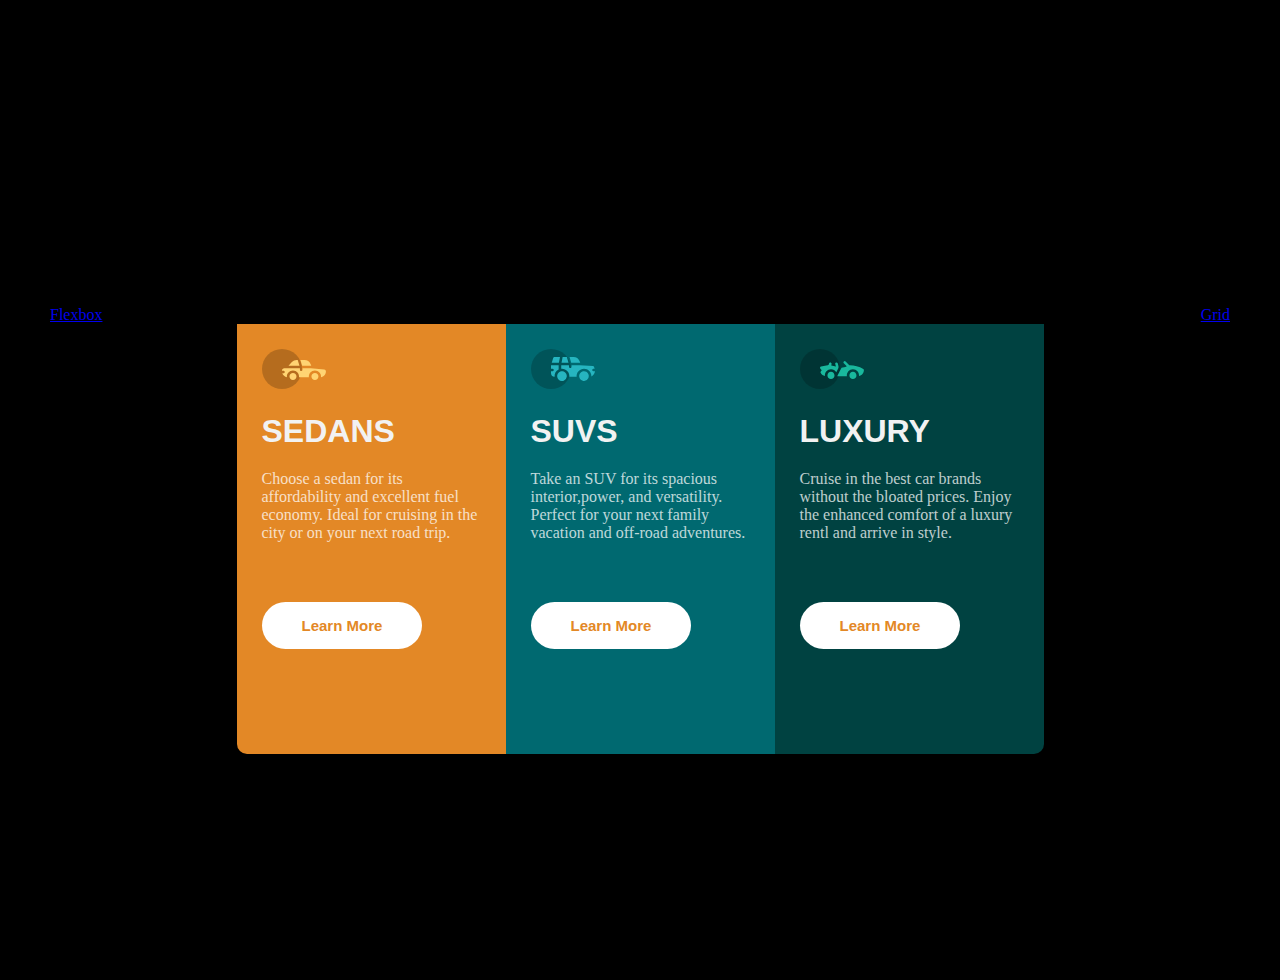
<file: grid/index.html>
<!DOCTYPE html>
<html lang="en">
<head>
    <meta charset="UTF-8">
    <meta http-equiv="X-UA-Compatible" content="IE=edge">
    <meta name="viewport" content="width=device-width, initial-scale=1.0">
    <link rel="stylesheet" href="style.css">
    <title>Layout</title>
</head>
<body style="background-color: black;">
    <nav>
        <a href="index.html">Flexbox</a>
        <a href="grid.html">Grid</a>
    </nav>
    <div class="box-container">
        <div class="box box1">
            <div class="content">
               <img src="images/icon-sedans.svg" alt="">
                <h1>SEDANS</h1>
                <p>Choose a sedan for its affordability and excellent fuel 
                    economy. Ideal for cruising in the city or on your next road trip.</p>
                    <button class="btn btn1">Learn More</button>
            </div>
        </div>
        <div class="box box2">
            <div class="content">
                <img src="images/icon-suvs.svg" alt="">
                <h1>SUVS</h1>
                <p>Take an SUV for its spacious interior,power, and versatility.
                    Perfect for your next family vacation and off-road adventures.</p>
                    <button class="btn btn1">Learn More</button>
            </div>
        </div>
        <div class="box box3">
            <div class="content">
                <img src="images/icon-luxury.svg" alt="">
                <h1>LUXURY</h1>
                <p>Cruise in the best car brands without the bloated prices.
                    Enjoy the enhanced comfort of a luxury rentl and arrive in style.</p>
                    <button class="btn btn1">Learn More</button>
            </div>
        </div>

    </div>
</body>
</html>
</file>
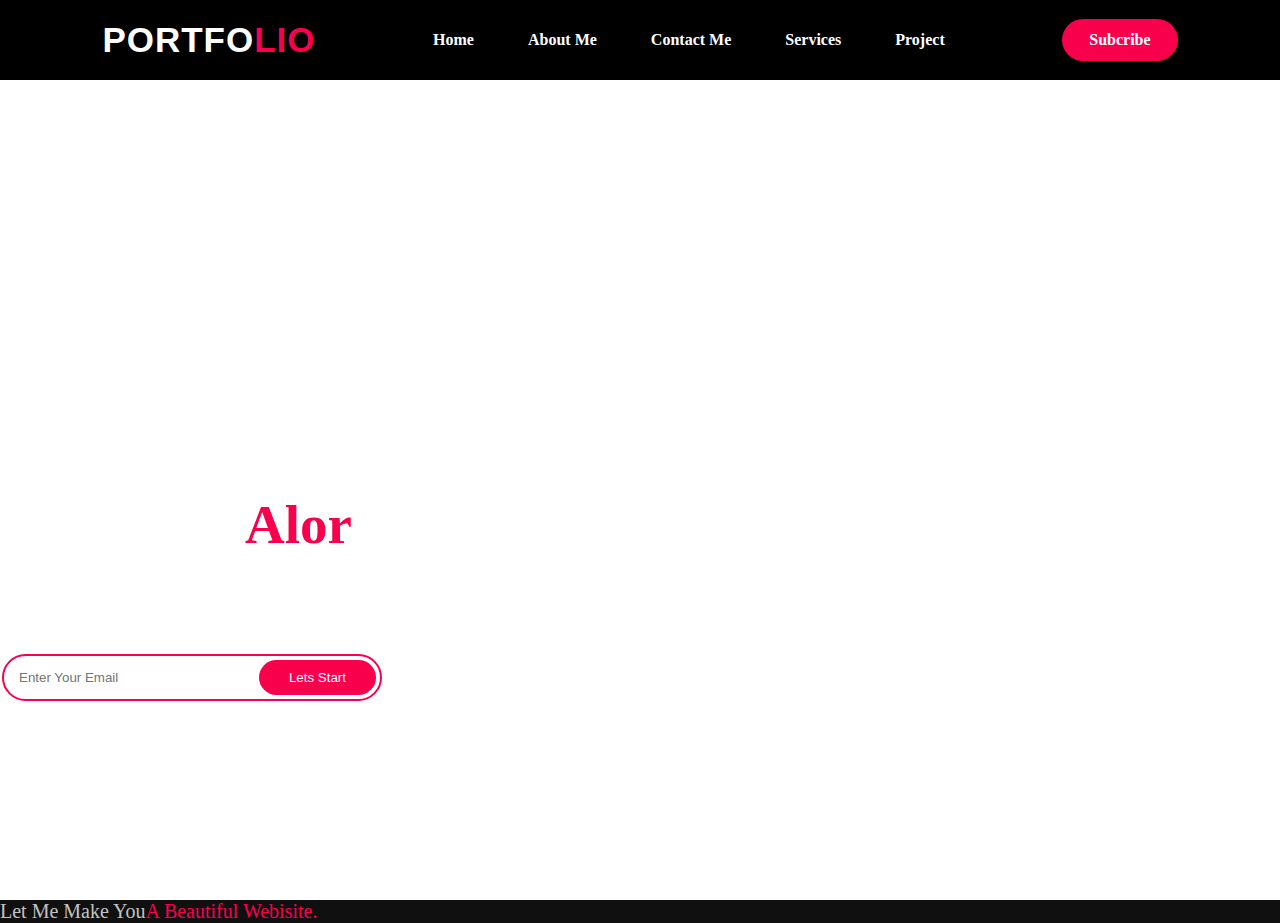
<file: week 3 css/index.html>
<!DOCTYPE html>
<html lang="en">
<head>
    <meta charset="UTF-8">
    <meta http-equiv="X-UA-Compatible" content="IE=edge">
    <meta name="viewport" content="width=device-width, initial-scale=1.0">
    <link rel="stylesheet" href="style.css">
    <title>Portfolio</title>
    <link rel="stylesheet" href="https://cdnjs.cloudflare.com/ajax/libs/font-awesome/4.7.0/css/font-awesome.css" integrity="sha512-5A8nwdMOWrSz20fDsjczgUidUBR8liPYU+WymTZP1lmY9G6Oc7HlZv156XqnsgNUzTyMefFTcsFH/tnJE/+xBg==" crossorigin="anonymous" referrerpolicy="no-referrer" />
</head>
<div class="hero">
<body>
        <nav>
            <h2 class="logo">Portfo<span>lio</span></h2>
                <ul>
                    <li><a href="index.html">Home</a></li>
                    <li><a href="about me.html">About Me</a></li>
                    <li><a href="contact.html">Contact Me</a></li>
                    <li><a href="services.html">Services</a></li>
                    <li><a href="project.html">Project</a></li>
                </ul>
                <a href="#" class="btn">Subcribe</a>
        </nav>
        <div class="content">
            <h4>Hello, my name is</h4>
            <h1>Stephanie <span> Alor</span></h1>
            <h3>I'am a Web Developer.</h3>
            <div class="newsletter">
                <form>
                    <input type="email" name="email" id="email" placeholder="Enter Your Email">
                    <input type="submit" name="submit" value="Lets Start">
                    
                </form>
               
            </div>
            

        </div>
    </div>
    <footer>
        <p>Let Me Make You<span>A Beautiful Webisite.</span> </p>
    </footer>
        
    </body>
           
</html>
</file>
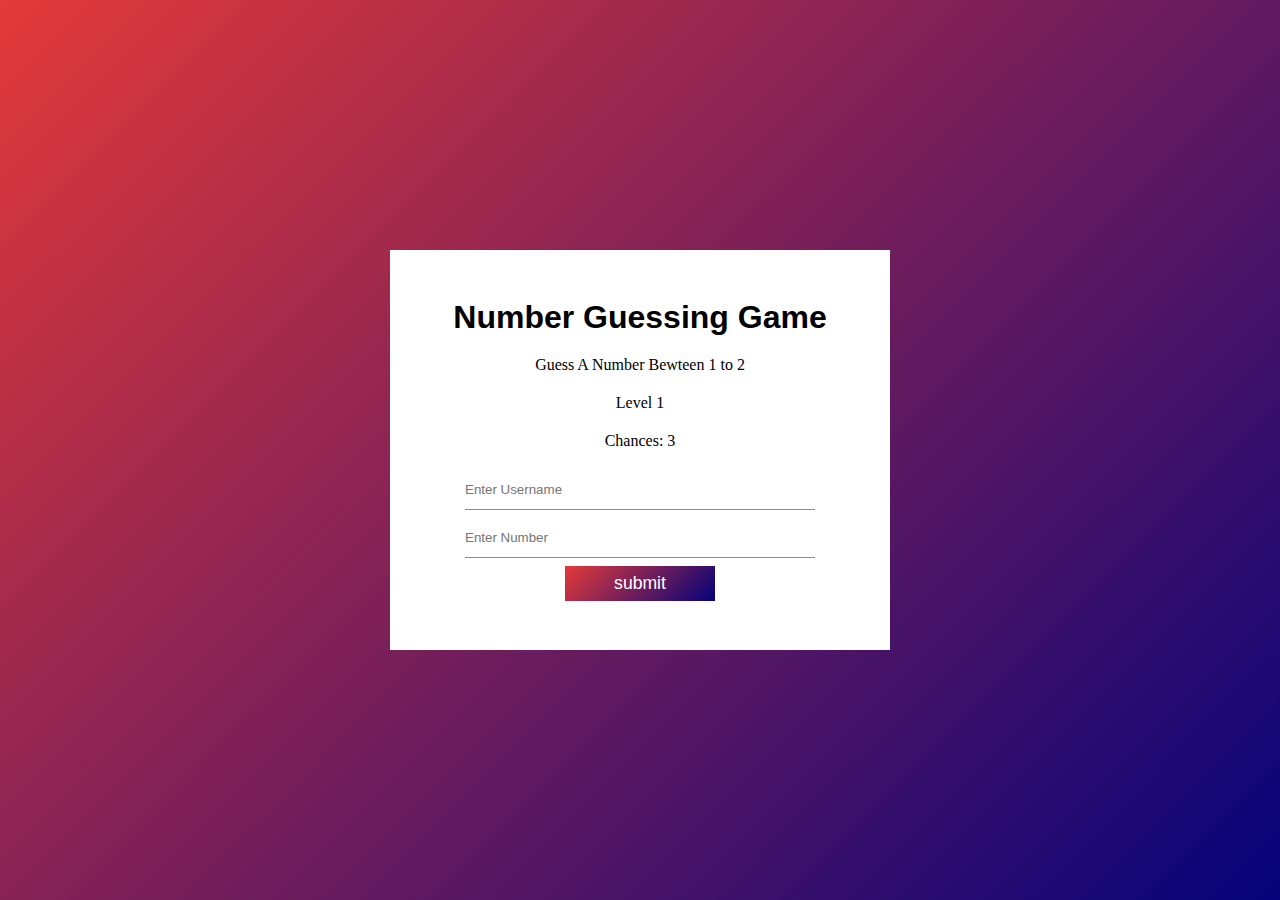
<file: week 4-tsk/index.html>
<!DOCTYPE html>
<html lang="en">
<head>
    <meta charset="UTF-8">
    <meta http-equiv="X-UA-Compatible" content="IE=edge">
    <meta name="viewport" content="width=device-width, initial-scale=1.0">
    <link rel="stylesheet" href="style.css">
    <title>Number Games</title>
</head>
<body>
    <div class="main center">
        <div class="box center">
            <h1>Number Guessing Game</h1>
            <p id="rule">Guess A Number Bewteen 1 to 2</p>
            <p id="level">Level 1</p>
            <P id="chancesTxt">Chances: 3</P>
            <form action="" class="center">
                <input type="text" id="name" maxlength="16" placeholder="Enter Username" required>
                <input type="text" id="num" maxlength="1" placeholder="Enter Number" required>
                <button class="btn" id="submit-btn">submit</button>
            </form>
        </div>
    </div>
    <script src="main.js"></script>  
      
</body>
</html>
</file>
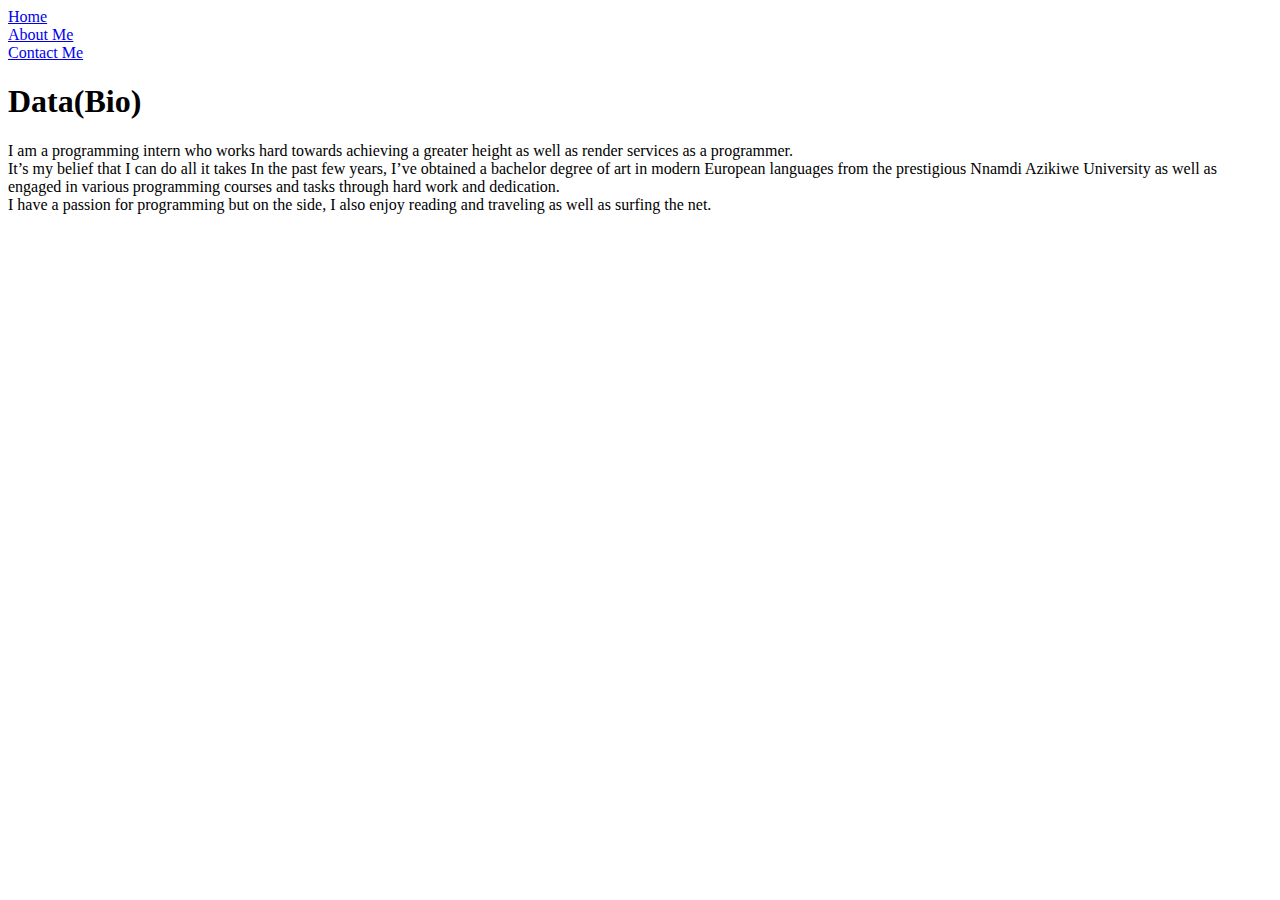
<file: Week 5 tsk/public/index.html>
<!DOCTYPE html>
<html lang="en">
  <head>
    <meta charset="UTF-8" />
    <meta http-equiv="X-UA-Compatible" content="IE=edge" />
    <meta name="viewport" content="width=device-width, initial-scale=1.0" />
    <title>Home</title>
  </head>
  <body>
    <a href="/index.html">Home</a>
    <br>
    <a href="/about.html">About Me</a>
    <br>
    <a href="/contact.html">Contact Me</a>
    
    <h1>Data(Bio)</h1>
    <p>I am a programming intern who works hard towards achieving a greater height as
         well as render services as a programmer. 
         <br>
        It’s my belief that I can do all it takes In the past few years, I’ve obtained a bachelor degree of art in modern European languages
         from the prestigious Nnamdi Azikiwe University as well as engaged in various programming
          courses and tasks through hard work and dedication.
          <br>
        I have a passion for programming but on the side, I also enjoy reading and traveling as well
         as surfing the net.
        
    </p>
  </body>
</html>
</file>
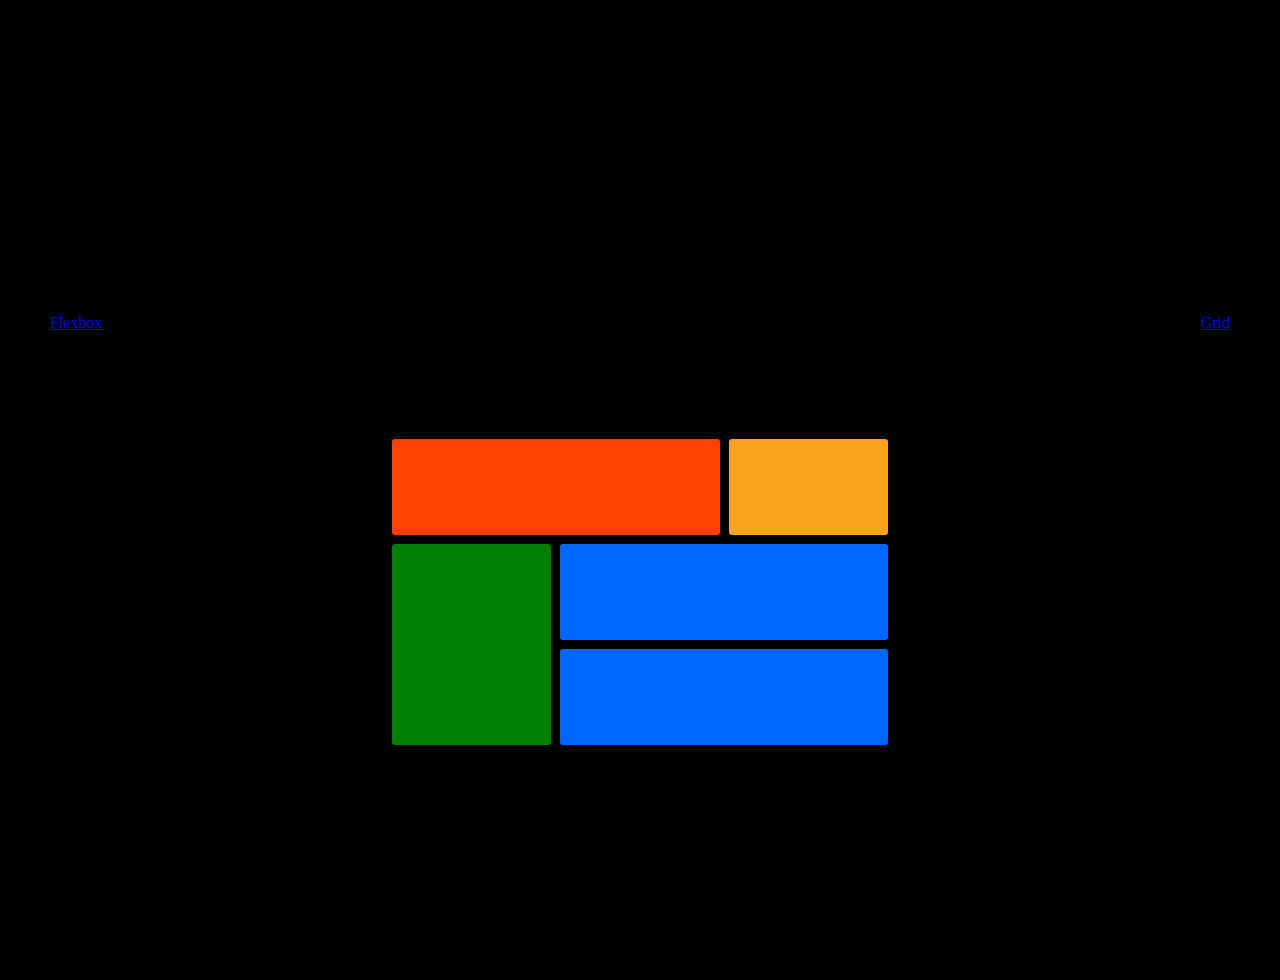
<file: grid/grid.html>
<!DOCTYPE html>
<html lang="en">
<head>
    <meta charset="UTF-8">
    <meta http-equiv="X-UA-Compatible" content="IE=edge">
    <meta name="viewport" content="width=device-width, initial-scale=1.0">
    <link rel="stylesheet" href="style.css">
    <title>Grid-layout</title>
</head>
<body style="background-color: black;">
    <nav>
        <a href="index.html">Flexbox</a>
        <a href="grid.html">Grid</a>
    </nav>
    <div class="wrapper">
        <div class="one"></div>
        <div class="two"></div>
        <div class="three"></div>
        <div class="four"></div>
        <div class="five"></div>
    </div>
</body>
</html>
</file>
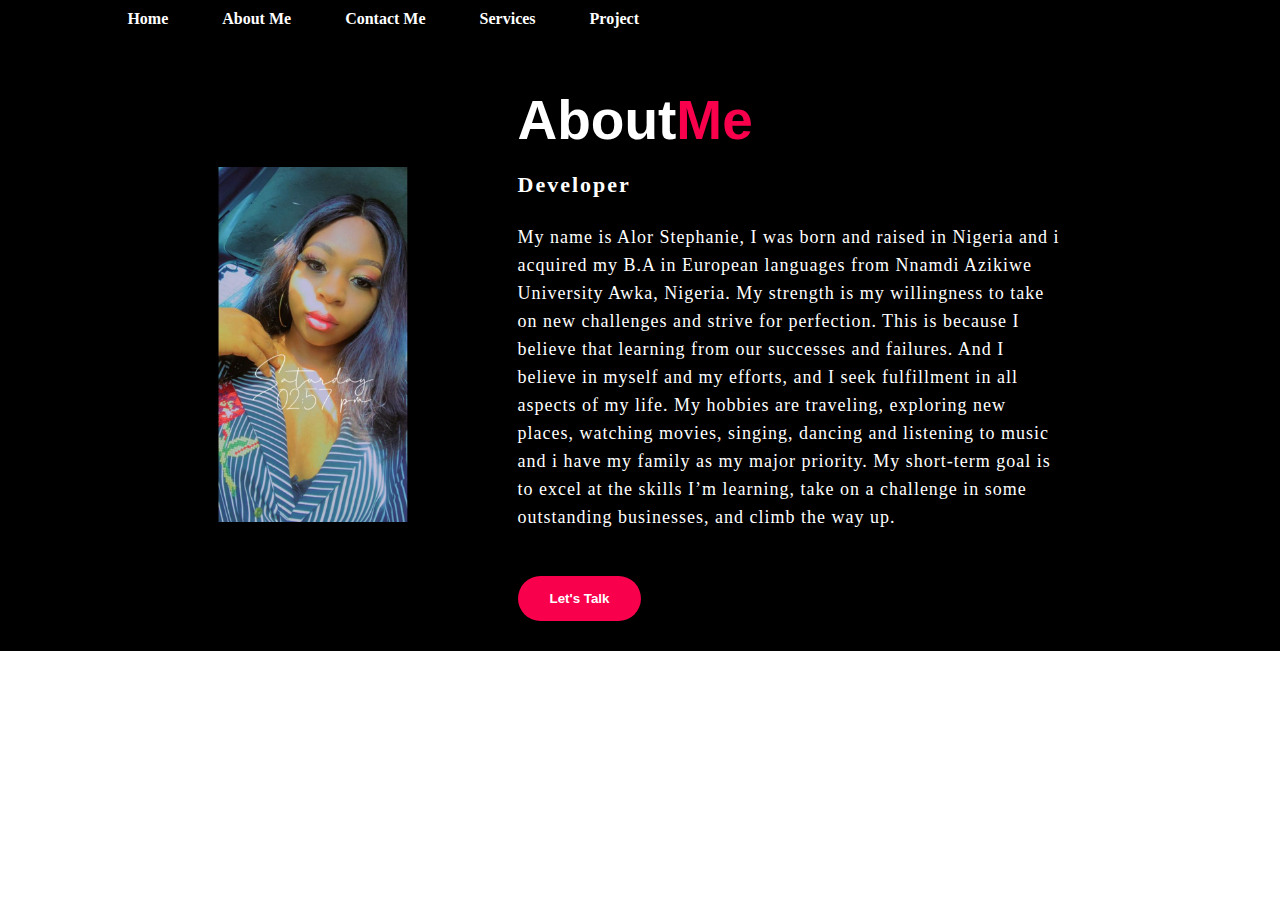
<file: week 3 css/about me.html>
<!DOCTYPE html>
<html lang="en">
<head>
    <meta charset="UTF-8">
    <meta http-equiv="X-UA-Compatible" content="IE=edge">
    <meta name="viewport" content="width=device-width, initial-scale=1.0">
    <link rel="stylesheet" href="style.css">
    <link rel="stylesheet" href="https://cdnjs.cloudflare.com/ajax/libs/font-awesome/4.7.0/css/font-awesome.css" integrity="sha512-5A8nwdMOWrSz20fDsjczgUidUBR8liPYU+WymTZP1lmY9G6Oc7HlZv156XqnsgNUzTyMefFTcsFH/tnJE/+xBg==" crossorigin="anonymous" referrerpolicy="no-referrer" />
    <title>About me</title>
</head>
<body>
        <nav>
        <ul>
            <li><a href="index.html">Home</a></li>
            <li><a href="about me.html">About Me</a></li>
            <li><a href="contact.html">Contact Me</a></li>
            <li><a href="services.html">Services</a></li>
            <li><a href="project.html">Project</a></li>
        </ul>
    </nav>
        
    </div>
    <section class="about">
        <div class="main">
            <img src="img/stefniey.JPG">
            <div class="about-txt">
                <h2>About<span>Me</span></h2>
                <h5>Developer</h5>
                <p>My name is Alor Stephanie,
                    I was born and raised in  Nigeria and i acquired my B.A in European languages from Nnamdi Azikiwe University Awka, Nigeria.
                    My strength is my willingness to take on new challenges and strive for perfection. This is because I believe that learning from our successes and failures. And I believe in myself and my efforts, and I seek fulfillment in all aspects of my life.
                    My hobbies are traveling, exploring new places, watching movies, singing, dancing and listening to music and i have my family as my major priority.
                    My short-term goal is to excel at the skills I’m learning, take on a challenge in some outstanding businesses, and climb the way up. </p>
                    <button type="button">Let's Talk</button>
        </div>
            </div>
    </section>
</body>
</html>
</file>
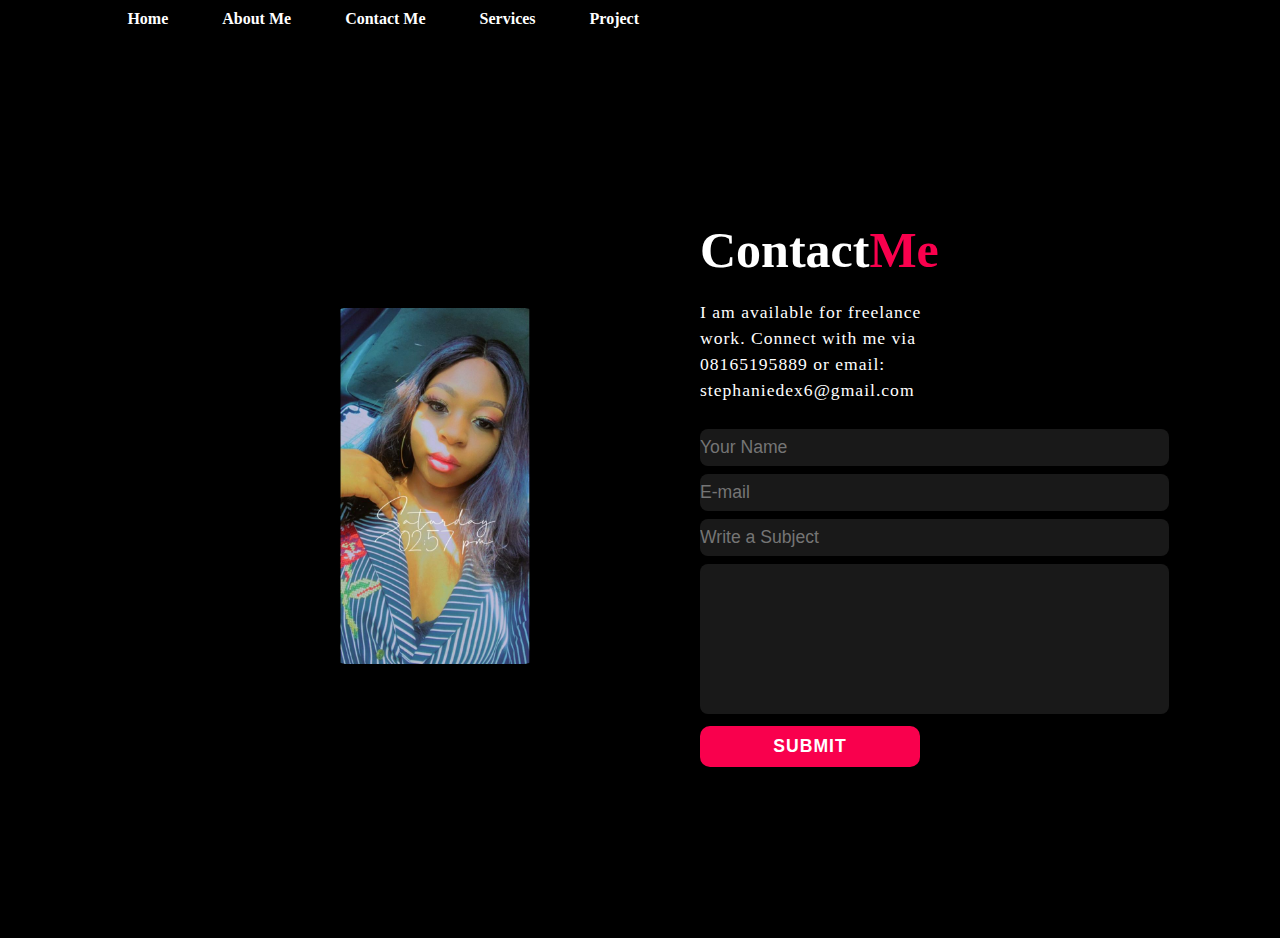
<file: week 3 css/contact.html>
<!DOCTYPE html>
<html lang="en">
<head>
<meta name="viewport" content="width=device-width, initial-scale=1.0">
<link rel="stylesheet" href="style.css">
<link rel="stylesheet" href="https://cdnjs.cloudflare.com/ajax/libs/font-awesome/4.7.0/css/font-awesome.css" integrity="sha512-5A8nwdMOWrSz20fDsjczgUidUBR8liPYU+WymTZP1lmY9G6Oc7HlZv156XqnsgNUzTyMefFTcsFH/tnJE/+xBg==" crossorigin="anonymous" referrerpolicy="no-referrer" />
<title>Contact me</title>
</head>
<body>
        <nav>
        <ul>
            <li> <a href="index.html">Home</a></li>
            <li> <a href="about me.html">About me</a></li>
            <li> <a href="contact.html">Contact me</a></li>
            <li> <a href="services.html">Services</a></li>
            <li> <a href="project.html">Project</a></li>
        </ul>
    </nav>

    </div>
   
<section class="contact">
    <div class="contact-form">
            <h1>Contact<span>Me</span></h1>
        <p>I am available for freelance work. Connect with 
            me via 08165195889 or email: stephaniedex6@gmail.com</p>
            <form action="">
                <input type="" placeholder="Your Name" required>
                <input type="email" name="email" id="" placeholder="E-mail" required>
                <input type="" placeholder="Write a Subject" required>
                <textarea name="" id="" cols="30" rows="10" placeholder="Your message" required>
                </textarea>
                <input type="Submit" name="" value="Submit" class="btn">
        
            </form>
    </div>
    <div class="contact-img">
        <img src="img/stefniey.JPG" alt="">

    </div>

</section>

</body>
</html>
</file>
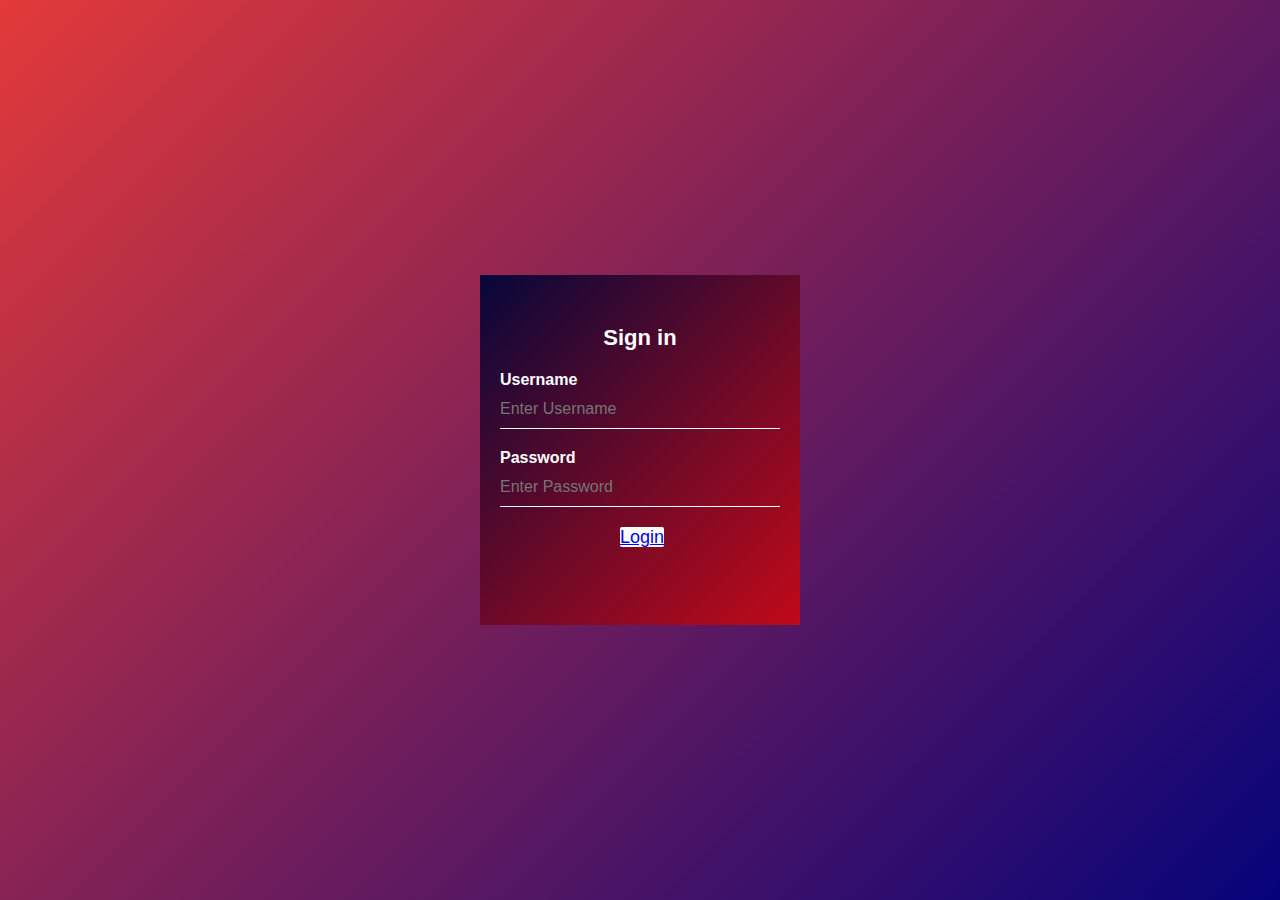
<file: week 3 task b/login.html>
<!DOCTYPE html>
<html lang="en">
<head>
    <title>login form </title>
    <link rel="stylesheet" href="style.css">
<body>
    <div class="loginbox">
        <h1>Sign in</h1>
        <form>
            <p>Username</p>
            <input type="text" name="" placeholder="Enter Username">
            <p>Password</p>
            <input type="password" name="" placeholder="Enter Password">
            <a href="successful.html" >Login</a>
        </form>

    </div>
    
</body>
</html>
</file>
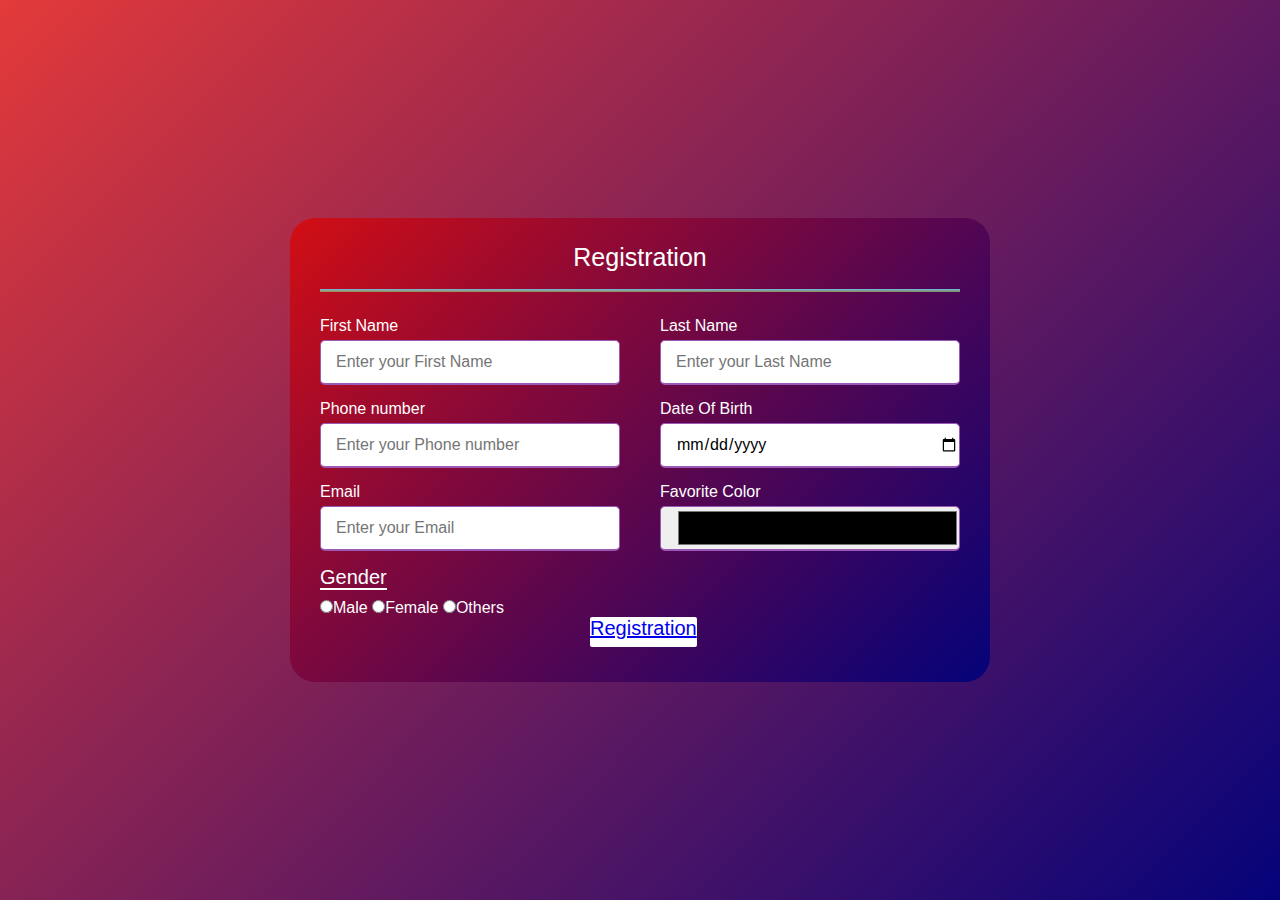
<file: week 3 task b/reg.html>
<!DOCTYPE html>
<html lang="en">
<head>
    <meta charset="UTF-8">
    <meta http-equiv="X-UA-Compatible" content="IE=edge">
    <meta name="viewport" content="width=device-width, initial-scale=1.0">
    <link rel="stylesheet" href="style.css">
    <title>Register form</title>
</head>
<body>
    <div class="container">
        <div class="heading">Registration</div>
        <form action="#">
            <div class="card-details">
                <div class="card-box">
                    <span class="details">First Name</span>
                    <input type="text" placeholder="Enter your First Name">
                </div>
                <div class="card-box">
                    <span class="details">Last Name</span>
                    <input type="text" placeholder="Enter your Last Name">
                </div>
                <div class="card-box">
                    <span class="details">Phone number</span>
                    <input type="type" placeholder="Enter your Phone number">
                   
                </div>
                <div class="card-box">
                    <span class="details">Date Of Birth</span>
                    <input type="date" placeholder="Enter your Date Of Birth">
                </div>
                <div class="card-box">
                    <span class="details">Email</span>
                    <input type="text" placeholder="Enter your Email">
                </div>
                <div class="card-box">
                    <span class="details">Favorite Color</span>
                    <input type="color" placeholder="Enter your Favorite Color">
                </div>
                        <div>
                            <div class="circal-form">
                                <span class="circal-title">Gender</span>      
                                <div class="category">
                                    <input type="radio" name="gender">Male

                                    <input type="radio" name="gender">Female

                                    <input type="radio" name="gender">Others

                                    <div>
                                        <div>
                                            <div class="button">
                                                <a href="login.html">Registration</a>
                                            </div>                  
                                            
            </div>
        </form>
    </div>
    
</body>
</html>
</file>
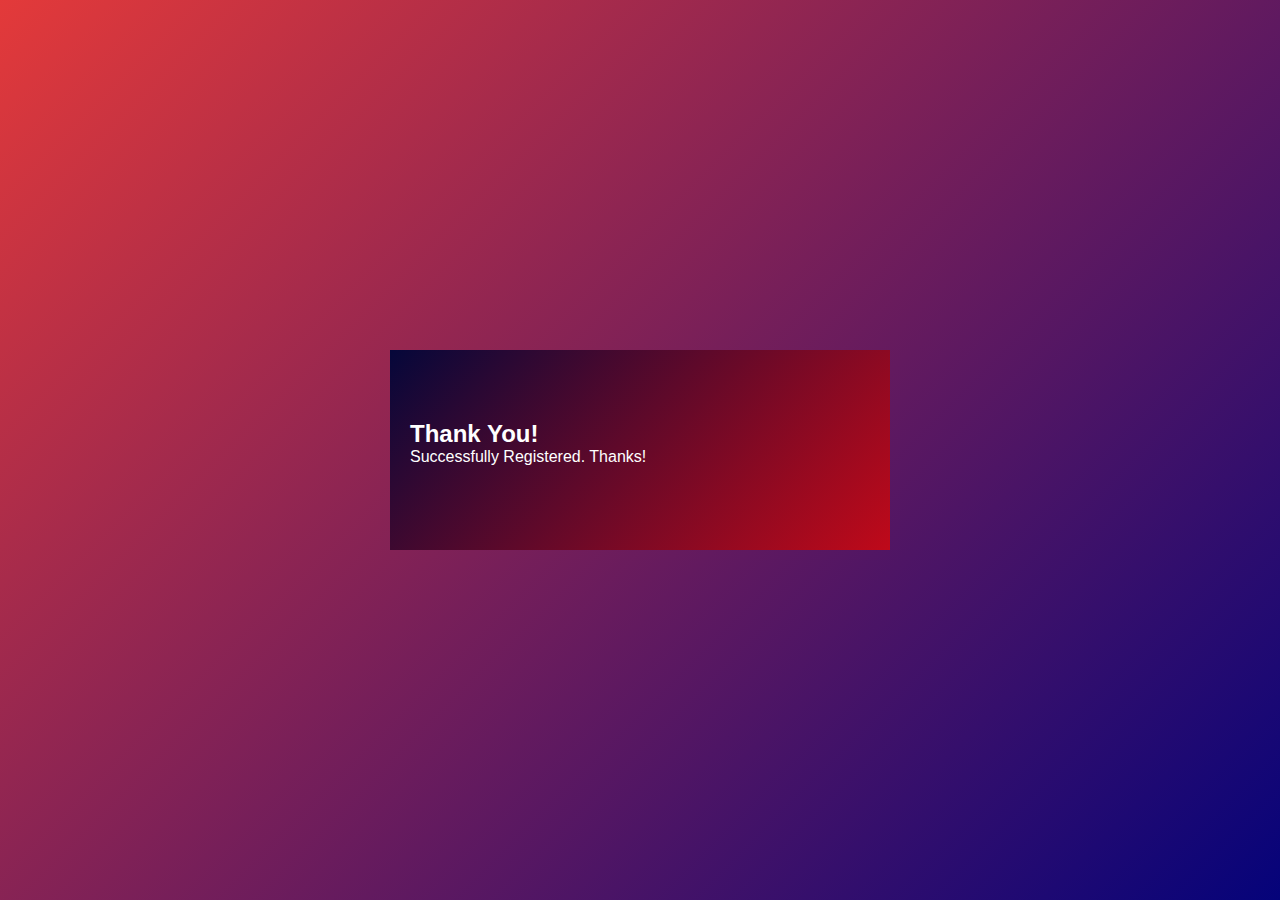
<file: week 3 task b/successful.html>
<!DOCTYPE html>
<html lang="en">
<head>
    <meta charset="UTF-8">
    <meta http-equiv="X-UA-Compatible" content="IE=edge">
    <meta name="viewport" content="width=device-width, initial-scale=1.0">
    <link rel="stylesheet" href="style.css">
    <title>Successful Registration</title>
</head>
<body>
    <div class="pop">
            <h2>Thank You!</h2>
            <p>Successfully Registered. Thanks!</p>
        </div>
    </div>
</body>
</html>
</file>
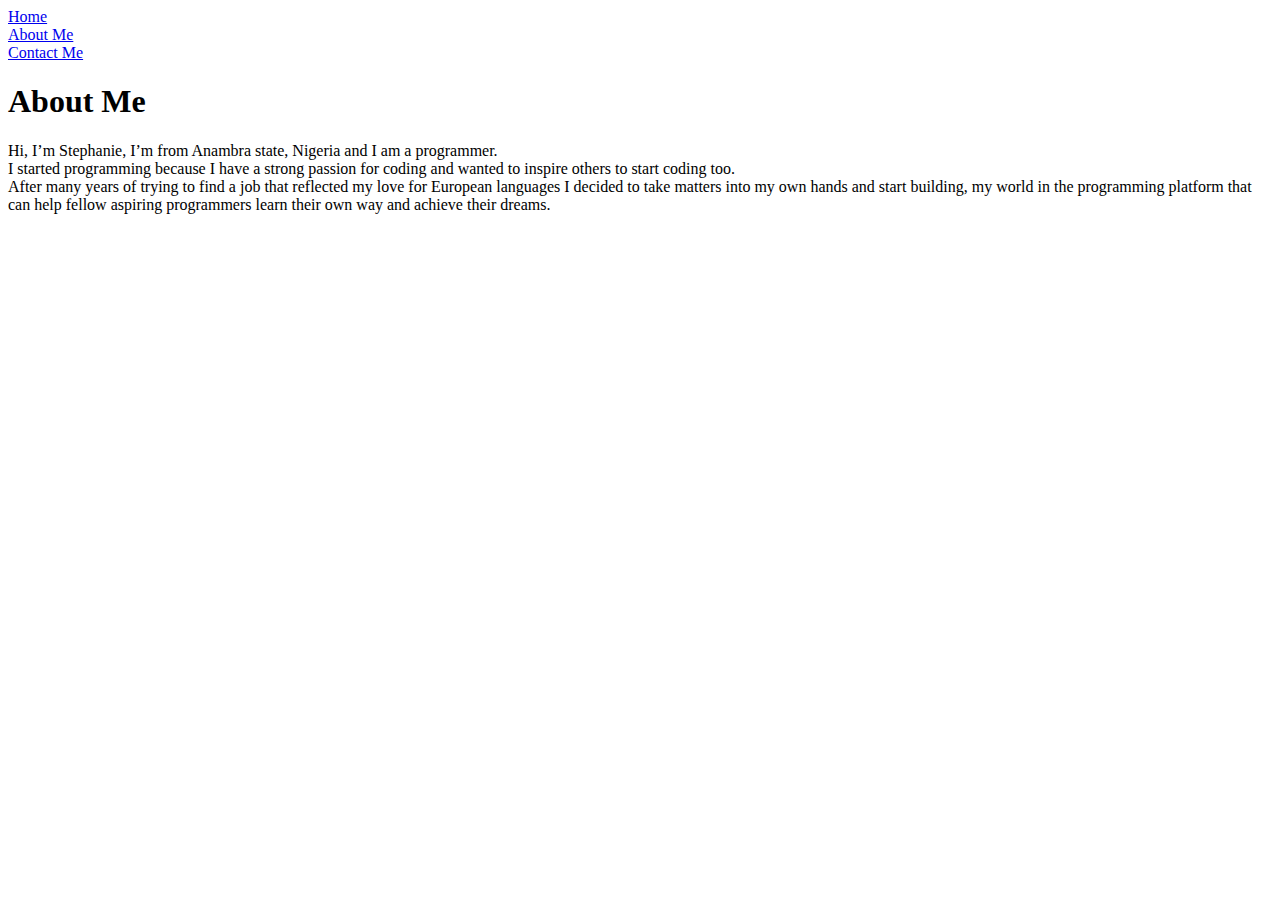
<file: Week 5 tsk/public/about.html>
<!DOCTYPE html>
<html lang="en">
  <head>
    <meta charset="UTF-8" />
    <meta http-equiv="X-UA-Compatible" content="IE=edge" />
    <meta name="viewport" content="width=device-width, initial-scale=1.0" />
    <title>about me</title>
  </head>
  <body>
    <a href="/index.html">Home</a>
    <br>
    <a href="/about.html">About Me</a>
    <br>
    <a href="/contact.html">Contact Me</a>

    <h1>About Me</h1>
    <p>Hi, I’m Stephanie, I’m from Anambra state, Nigeria and I am a programmer.
      <br>
       I started programming because I have a strong passion for coding and wanted to inspire
        others to start coding too.
        <br>
         After many years of trying to find a job that reflected my love for European languages I decided to take matters
        into my own hands and start building,
        my world in the programming platform that can help fellow aspiring programmers learn their
         own way and achieve their dreams.
    </p>
    
  </body>
</html>
</file>
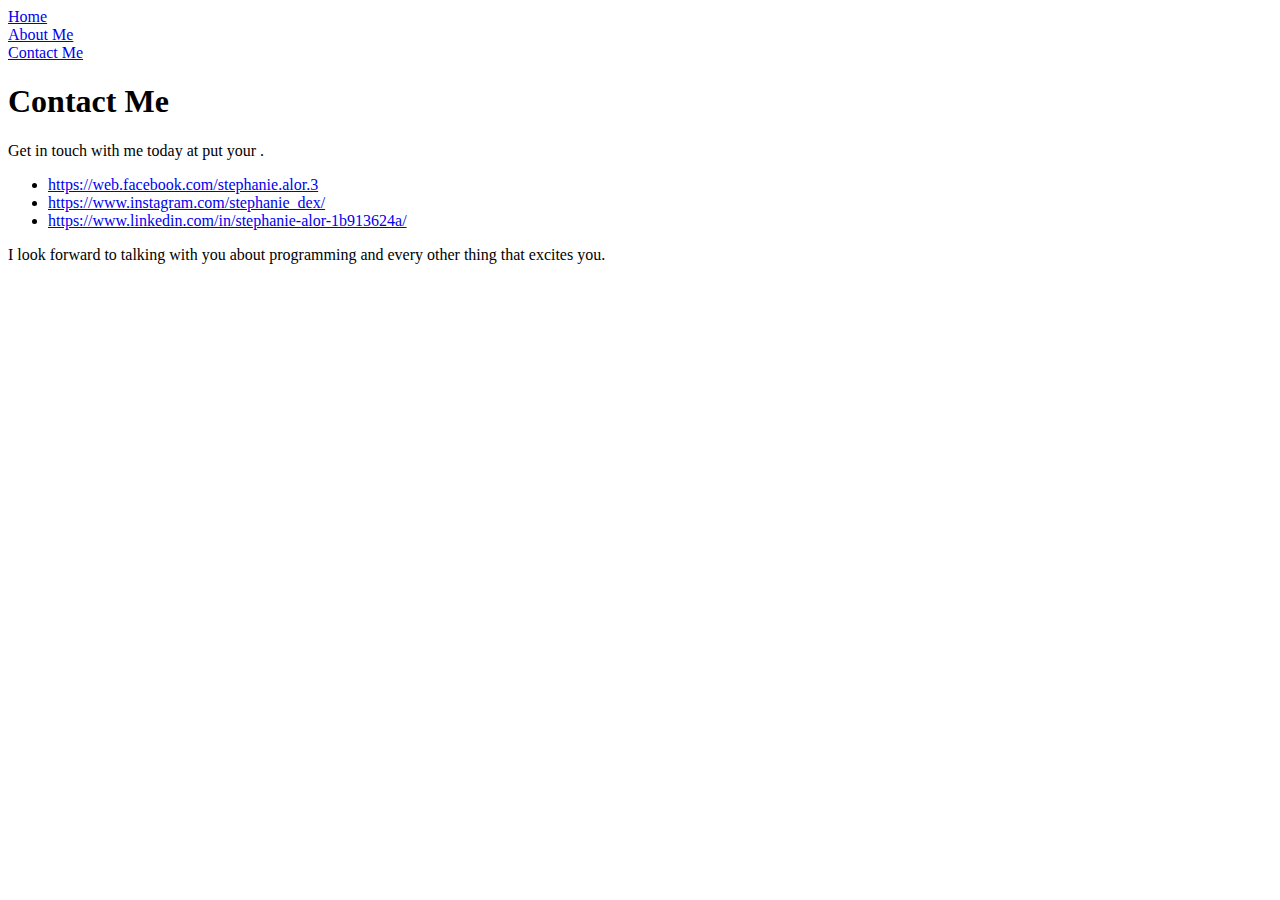
<file: Week 5 tsk/public/contact.html>
<!DOCTYPE html>
<html lang="en">
  <head>
    <meta charset="UTF-8" />
    <meta http-equiv="X-UA-Compatible" content="IE=edge" />
    <meta name="viewport" content="width=device-width, initial-scale=1.0" />
    <title>Contact me</title>
  </head>
  <body>
    <a href="/index.html">Home</a>
    <br>
    <a href="/about.html">About Me</a>
    <br>
    <a href="/contact.html">Contact Me</a>
  </div>
    <h1>Contact Me</h1>
    <p> Get in touch with me today at  put your .
      <ul>
        <li>
          <a href="https://web.facebook.com/stephanie.alor.3">https://web.facebook.com/stephanie.alor.3</a>
          <li>
            <a href="https://www.instagram.com/stephanie_dex/">https://www.instagram.com/stephanie_dex/</a>
          </li>
          <li>
            <a href="https://www.linkedin.com/in/stephanie-alor-1b913624a/">https://www.linkedin.com/in/stephanie-alor-1b913624a/</a>
          </li>
      </ul>
      I look forward to talking with you about programming and every other thing
       that excites you.</p>
  </body>
</html>
</file>
<file: grid/style.css>
* {
    padding: 0;
    margin: 0;
    box-sizing: border-box;
}

nav {
    display: flex;
    align-items: center;
    justify-content: space-between;
    padding-right: 50px;
    padding-left: 50px;

}

body {
    min-height: 100vh;
    width: 100%;
    margin-top: 80px;
    justify-content: center;
    align-content: center;
}

.box-container {
    width: 100%;
    max-width: 1440px;
    display: flex;
    justify-content: center;
    align-items: center;
    flex-flow: wrap;
}

.box {
    width: 269px;
    padding: 15px;
    min-height: 430px;
}

.box1 {
    background-color: hsl(31, 77%, 52%);
    border-bottom-left-radius: 10px;
    border-bottom-left-radius: 10px;
}

.box2 {
    background-color: hsl(184, 100%, 22%);
}

.box3 {
    background-color: hsl(179, 100%, 13%);
    border-bottom-right-radius: 10px;
    border-bottom-right-radius: 10px;
}

.content {
    padding: 10px;
}

h1 {
    color: hsl(0, 0%, 95%);
    text-transform: uppercase;
    font-family: 'lexend Deca', sans-serif;
    margin: 20px 0;
}

p {
    color: hsla(0, 0%, 100%, 0.75);
    font-family: ' Big Shoulder Display' cursive;
}

.btn {
    margin: 60px 0;
    padding: 15px 40px;
    border: 0;
    border-radius: 30px;
    outline: none;
    background-color: #fff;
    font-size: 15px;
    cursor: pointer;
    font-family: 'lexend Deca', sans-serif;
    font-weight: 700;
}

.btn1 {
    color: hsl(31, 77%, 52%);
}

.btn2 {
    color: hsl(184, 100%, 22%);
}

.btn3 {
    color: hsl(179, 100%, 13%);
}

.btn:hover {
    background-color: transparent;
    border: 2px solid #fff;
    color: #fff;
    transition: 0.4s;
}

.wrapper {
    max-width: 500px;
    margin: 0 auto;
    display: grid;
    grid-template-columns: repeat(3, 1fr);
    grid-gap: 5px;
    grid-auto-rows: minmax(100px, auto);
}

.wrapper>div {
    border: 2px solid #000;
    border-radius: 5px;
    background: #fff;
    padding: 10px;
}

.wrapper>.one {
    border: 2px solid #000;
    border-radius: 5px;
    background: #FE4003;
    padding: 10px;
    grid-column: 1/3;
    grid-row: 2;
}

.wrapper>.two {
    border: 2px solid #000;
    border-radius: 5px;
    background: #FBA31A;
    padding: 10px;
    grid-column: 4/3;
    grid-row: 2;
}

.wrapper>.three {
    border: 2px solid #000;
    border-radius: 5px;
    background: #008000;
    padding: 10px;
    grid-column: 1;
    grid-row: 3/5;
}

.wrapper>.four {
    border: 2px solid #000;
    border-radius: 5px;
    background: #0066FF;
    padding: 10px;
    grid-column: 2/4;
    grid-row: 3;
}

.wrapper>.five {
    border: 2px solid #000;
    border-radius: 5px;
    background: #0066FF;
    padding: 10px;
    grid-column: 2/4;
    grid-row: 4;
}



h2{
    color: #fff;
    font-size: 75px;
    width: 1130px;
    margin: 30px auto;
    text-align: center;
}
</file>
<file: week 3 css/style.css>
*{
    padding: 0;
    margin: 0;
    font-family: 'josefin' sans-serif;
    box-sizing: border-box;
}
.hero{
    height: 100vh;
    width: 100%;
    background-image: url(https://img.freepik.com/free-photo/black-monstera-leaves-background-wallpaper_53876-102420.jpg?w=2000)

}
nav{
    background-color:#000;
    display: flex;
    align-items: center;
    justify-content: space-between;
    padding-top: 10;
    padding-left: 8%;
    padding-right: 8%;
}
.logo{
    color: #fff;
    font-size: 35px;
    letter-spacing: 1px;
    cursor: pointer;
}
span{
    color: #f9004d;
}
nav ul li{
    list-style-type: none;
    display: inline-block;
    padding: 10px 25px;
}
nav ul li a{
    color: #fff;
    text-decoration: none;
    font-weight: bold;
    text-transform: capitalize;
}
nav ul li a:hover{
    color: #f9004d;
    transition: .4s;
}
.btn{
    background-color: #f9004d;
    color: #fff;
    text-decoration: none;
    border: 2px solid transparent;
    font-weight: bold;
    padding: 10px 25px;
    border-radius: 30px;
    transition: tranform .4s;
}
.btn:hover{
    transform: scale(1.2);
}

.content{
    position: absolute;
    top: 50%;
    left: 15%;
    transform: translateX(-50%);
}
h1{
    color: #fff;
    margin: 20px 0px 20px;
    font-size: 55px;
}
h3{
    color: #fff;
    font-size: 25px;
    margin-bottom: 50px;
}
h4{
    color: #fff;
    letter-spacing: 2px;
    font-size: 20px;
}
footer p{
    background-color: #101010;
    font-size: 20px;
    padding:0px;
}
.newsletter form{
    width: 380px;
    max-width: 100%;
    position: relative;
}
.newsletter form input:first-child{
    display: inline-block;
    width: 100%;
    padding: 14px 130px 14px 15px;
    border: 2px solid #f9004d;
    outline: none;
    border-radius: 30px;
}
.newsletter form input:last-child{
    position: absolute;
    display: inline-block;
    outline: none;
    border: none;
    padding: 10px 30px;
    border-radius: 30px;
    background-color: #f9004d;
    color: #fff;
    bottom: 0px 0px 5px #000, 0px 0px 15px #858585;
    top: 6px;
    right: 6px;
}
.about{
    width: 100%;
    padding: 30px 0px;
    background-color: #000;
}

.about img{
    width: 200px;
    height: 20%;
}
.about-txt{
    width: 550px;
}
.main{
    width: 1130px;
    max-width:75%;
    margin: 0 auto;
    display: flex;
    align-items: center;
    justify-content: space-around;
}
.about-txt h2{
    color: #fff;
    font-size: 55px;
    text-transform: capitalize;
    margin-bottom: 20px;
}
.about-txt h5{
    color: #fff;
    letter-spacing: 2px;
    font-size: 22px;
    margin-bottom: 25px;
    text-transform: capitalize;
}
.about-txt p{
    color: #fff;
    letter-spacing: 1px;
    line-height: 28px;
    font-size: 18px;
    margin-bottom: 45px;
}
button{
    background-color: #f9004d;
    color: #fff;
    text-decoration: none;
    border: 2px solid transparent;
    font-weight: bold;
    padding: 13px 30px ;
    border-radius: 30px;
    transition:.4s;
}
button:hover{
    background-color: transparent;
    border: 2px solid #f9004d;
    cursor: pointer;
}
.boxxx ul{
    background-color: #000;
    display: flex;
    align-items: center;
    justify-content: space-between;
    padding-top: 10px;
    padding-left: 60%;
    padding-right: 8%;
    
}
.contact {

    background: #000;
    height: 100%;
    width: 100%;
    min-height: 100vh;
    display: grid;
    grid-template-columns: repeat(2, 2fr);
    align-items: center;
    grid-gap: 6rem;
}

.contact-img img {
    max-width: 100%;
    width: 200px;
    margin-left: -700px;
    border-radius: 10px;
}

.contact-form h1 {
    font-size: 50px;
    margin-left: 700px;
    color: #fff;
    margin-bottom: 20px;
}

.contact-form p {
    color: #fff;
    letter-spacing: 1px;
    margin-left: 700px;
    line-height: 26px;
    font-size: 1.1rem;
    margin-bottom: 1.6rem;
}

.contact-form form {
    position: relative;
}

.contact-form form input,
form textarea {
    width: 50%;
    padding: 8px 0px;
    margin-left:700px;
    border: none;
    background: #191919;
    color: #fff;
    font-size: 1.1rem;
    margin-bottom: 0.5rem;
    border-radius: 8px;
}

.contact-form textarea {
    resize: none;
    height: 150px;
}

.contact-form form .btn {
    display: inline;
    background: #f9004d;
    font-size: 1.1rem;
    letter-spacing: 1px;
    text-transform: uppercase;
    font-weight: 600;
    border: 2px solid transparent;
    border-radius: 10px;
    width: 220px;
    transition: ease .20s;
    cursor: pointer;
}

.contact-form form .btn:hover {
    border: 2px solid #f9004d;
    background: transparent;
    transform: scale(1.1);
}

h6{
    color: #fff;
    font-size: 75px;
    width: 1130px;
    margin: 30px auto;
    margin-top: -80px;
    text-align: center;
}

.rules{
    background-color: #000;
    height: 100vh;
    width: 100%;
    max-width: 1440px;
    display: flex;
    justify-content: center;
    align-items: center;
    flex-flow: wrap;
}

.box{
    width: 269px;
    padding: 15px;
    min-height: 300px;
}

.box1 {
    background-color: #101010;
    border-bottom-left-radius: 10px;
    border-bottom-left-radius: 10px;
    margin-top: -180px;
}

.box2 {
    background-color: #101010;
    border-bottom-right-radius: 10px;
    border-bottom-right-radius: 10px;
    margin-top: -180px;

}

.box3 {
    height: 373px;
    background-color: #101010;
    border-bottom-right-radius: 10px;
    border-bottom-right-radius: 10px;
    margin-top: -180px;
}

.contentt{
    color: #fff;
}

h2 {
    color: hsl(0, 0%, 95%);
    text-transform: uppercase;
    font-family: 'lexend Deca', sans-serif;
    margin: 20px 0;
}

p {
    color: hsla(0, 0%, 100%, 0.75);
    font-family: ' Big Shoulder Display' cursive;
}

p {
    color: hsla(0, 0%, 100%, 0.75);
    font-family: ' Big Shoulder Display' cursive;
}

.btn1 {
    color: #fff;
}

.btn2 {
    color: hsl(184, 100%, 22%);
}

.btn3 {
    color: hsl(179, 100%, 13%);
}

.btn:hover {
    background-color: transparent;
    border: 2px solid #fff;
    color: #fff;
    transition: 0.4s;
}
</file>
<file: week 4-tsk/style.css>
*{
    margin: 0;
    padding: 0;
    box-sizing: border-box;
}
.main{
    height: 100vh;
}
body{
    background: linear-gradient(135deg, #dc0606ca, #05037a);
}
.center{
    display: flex;
    justify-content: center;
    align-items: center;
}
.box, .prompt_box{
    width: 500px;
    height: 400px;
    background: white;
    flex-direction: column;
}
.box :is(h1, p, form){
    margin: 10px;

}
.box h1{
    font-family: sans-serif;

}
form{
    flex-direction: column;

}
form input{
    display: flex;
    margin-bottom: 8px;
    width: 350px;
    height: 40px;
    border: none;
    outline: none;
    border-bottom: 1px solid #00000073;
}
.btn{
    width: 150px;
    height: 35px;
    font-size: 1.1rem;
    outline: none;
    border:  none;
    cursor: pointer;
    background: linear-gradient(135deg, #dc0606ca, #05037a); 
    color: #fff;
}
</file>
<file: week 3 task b/style.css>
* {
    margin: 0;
    padding: 0;
    box-sizing: border-box;
    font-family: 'Segoe UI', Tahoma, Geneva, Verdana, sans-serif;
}
body {
    color: #fff;
    display: flex;
    height: 100vh;
    justify-content: center;
    align-items: center;
    background: linear-gradient(135deg, #dc0606ca, #05037a);
    padding: 10px;
}
.container {
    max-width: 700px;
    width: 100%;
    padding: 25px 30px;
    border-radius: 25px;
    background: linear-gradient(135deg, #dc0606ca, #05037a);
}
.container .heading {
    font-size: 25px;
    font-weight: 500;
    position: relative;
    text-align: center;
    padding: 0 0 20px 0;

}
.container .heading::before {
    content: "";
    position: absolute;
    height: 3px;
    left: 0;
    bottom: 0;
    width: 100%;
    background: linear-gradient(#71b7e6, #9b5b);
}
.container form .card-details{
    margin-top: 25px;
    display: flex;
    flex-wrap: wrap;
    justify-content: space-between;
}
form .card-details .card-box{
    width: calc(100% / 2 - 20px);
    margin-bottom: 15px;
}
.card-details .card-box .details{
    display: block;
    font-weight: 500;
    margin-bottom: 5px;
}
.card-details .card-box input{
    height: 45px;
    width: 100%;
    outline: none;
    border-radius: 5px;
    border: 1px solid #ccc;
    padding-left: 15px;
    font-size: 16px;
    border-bottom-width:2px ;
    transition: all 0.3s ease;
}
.card-details .card-box input:focus,
.card-details .card-box input:valid{
    border-color: #9b59b6;
}
form .circal-form .circal-title{
    font-size: 20px;
    font-weight: 500;
    border-bottom: 2px solid;
}
form .circal-form .category{
    margin-top: 10px;
    margin-bottom: 10px;
}
form .button{
    text-align: center;
}
form .button input{
    padding: 10px 0;
    margin-top: 20px;
    margin-left: 180px;
    height: 100%;
    width: 100%;
    outline: none; 
    color: #fff;
    border: none;
    font-size: 18px;
    font-weight: 500;
    border-radius: 5px;
    letter-spacing: 1px;
    background: linear-gradient(135deg, #05073a, #dc0606ca);
}
form .button input:hover{
    background: linear-gradient(135deg, #05073a,);
}
.button{
    border: 20px;
    height: 30px;
    margin-left: 270px;
    background-color:  #fff;
    font-size: 20px;
    border-radius: 2px;

}

.loginbox {
    width: 320px;
    height: 350px;
    background: linear-gradient(135deg, #05073a, #dc0606ca);
    color: #fff;
    top: 50%;
    left: 50%;
    position: absolute;
    transform: translate(-50%, -50%);
    box-sizing: border-box;
    padding: 50px 20px;
}

.contact {
    width: 100px;
    height: 100px;
    border-radius: 50%;
    position: absolute;
    top: -30px;
    left: calc(110px);
}

h1 {
    margin: 0;
    padding: 0 0 20px;
    text-align: center;
    font-size: 22px;
}

.loginbox p {
    margin: 0;
    padding: 0;
    font-weight: bold;
}

.loginbox input {
    width: 100%;
    margin-bottom: 20px;
}

.loginbox input[type="text"],
input[type="password"] {
    border: none;
    border-bottom: 1px solid #fff;
    background: transparent;
    outline: none;
    height: 40px;
    color: #fff;
    font-size: 16px;
}
.loginbox a {
    border: 20px;
    font-size: 18px;
    border-radius: 2px;
    background:  #fff;
    margin-left: 120px;
}
.loginbox a:hover {
    color: #05037a;
}
.pop{
    width: 500px;
    height: 200px;
    background: linear-gradient(135deg, #05073a, #dc0606ca);
    color: #fff;
    top: 50%;
    left: 50%;
    position: absolute;
    transform: translate(-50%, -50%);
    box-sizing: border-box;
    padding: 70px 20px;
}
</file>
